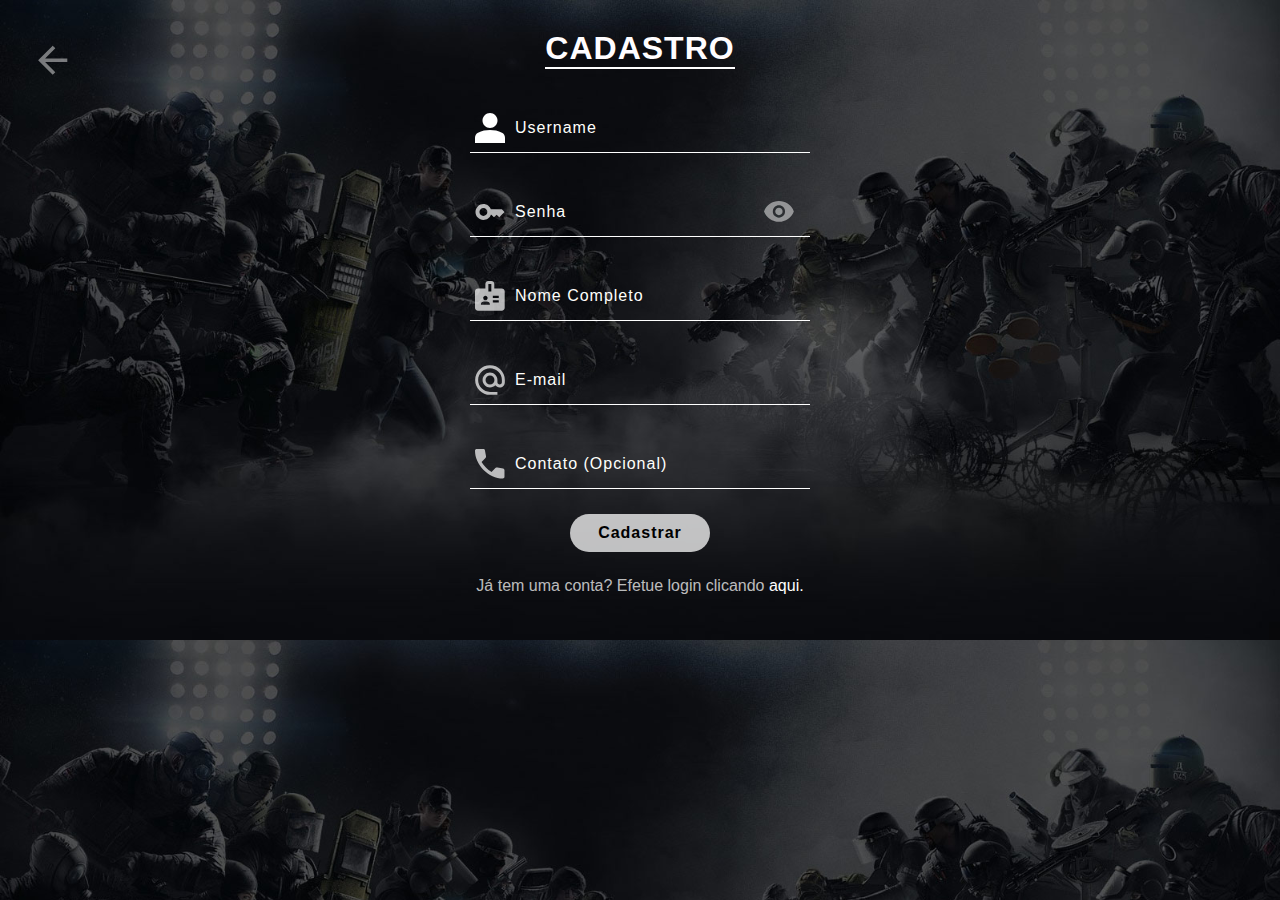
<file: site/public/cadastro.html>
<!DOCTYPE html>
<html lang="en">
  <head>
    <meta charset="UTF-8" />
    <meta http-equiv="X-UA-Compatible" content="IE=edge" />
    <meta name="viewport" content="width=device-width, initial-scale=1.0" />
    <link data-react-helmet="true" rel="shortcut icon" sizes="16x16 24x24 32x32 48x48 64x64" href="./assets/imgs/favicon.ico">
    <title>Cadastro</title>
    <link rel="stylesheet" href="css/cadastro.css" />
  </head>
  <body>
    <section>
      <div class="contentBox">
        <div class="btnBack">
          <img src="./assets/imgs/voltar.svg" alt="" onclick="voltarPagina()" />
        </div>
        <div id="formBox" class="formBox">
          <div class="header">
            <h2>Cadastro</h2>
          </div>
          <form action="">
            <span id="spanAviso"></span>
            
            <!-- <span>Usuário</span> -->
            <div class="inputBox border">
              <img class="perfil" src="./assets/imgs/iconPerfil.svg" />
              <input id="inputUsuario" type="text" name="" placeholder="Username" onblur="validarUsuario()" required/>
              <span id="spanErrorUser">Insira uma senha com caracteres especiais</span>
            </div>
            <!-- <span>Senha</span> -->
            <div class="inputBox border">
              <img src="./assets/imgs/Vector (1).svg" alt="" />
              <input
                type="password"
                name=""
                id="inputSenha"
                placeholder="Senha"
                onblur="validarSenha()"
                required
              />
              <img
                id="btnVisibility"
                class="visibility"
                onclick="mostrarSenha()"
                src="./assets/imgs/iconVerSenha.svg"
                alt=""
              />
              <span id="spanErrorPassword">Insira uma senha com caracteres especiais</span>

              <!-- <input type="checkbox" name="" id="inputSenha"> -->
            </div>
            <!-- <span>Nome completo</span> -->
            <div class="inputBox border">
              <img src="./assets/imgs/iconNomeComp.svg
              " alt="" />
              <input id="inputNome" type="text" name="" placeholder="Nome Completo" required onblur="validarNome()"/>
              <span id="spanErrorName">Insira uma senha com caracteres especiais</span>
            </div>

            <!-- <span>E-mail</span> -->
            <div class="inputBox border">
              <img src="./assets/imgs/emailCadastro 1.svg" alt="" />
              <input id="inputEmail" type="email" name="" placeholder="E-mail" required onblur="validarEmail()"/>
              <span id="spanErrorEmail">Insira uma senha com caracteres especiais</span>
              
            </div>

            <!-- <span>Contato</span> -->
            <div class="inputBox border">
              <img src="./assets/imgs/icontel.svg" alt="" />
              <input id="inputContato" type="text" name="" placeholder="Contato (Opcional)" onkeyup="validarContato()" />
              <span id="spanErrorContate">Insira uma senha com caracteres especiais</span>
            </div>

            <div class="inputBox">
              <input id="btnCadastrar" onclick="validar_autenticacao_cadastro()" type="button" value="Cadastrar" />
            </div>
            <div class="inputBox">
              <span class="cadastrado"
                >Já tem uma conta? Efetue login clicando<a href="login.html">
                  aqui.</a
                ></span
              >
            </div>
          </form>
        </div>
      </div>
    </section>
  </body>
</html>
<script src="./js/login.js"></script>
<script src="js/validacao.js"></script>
</file>
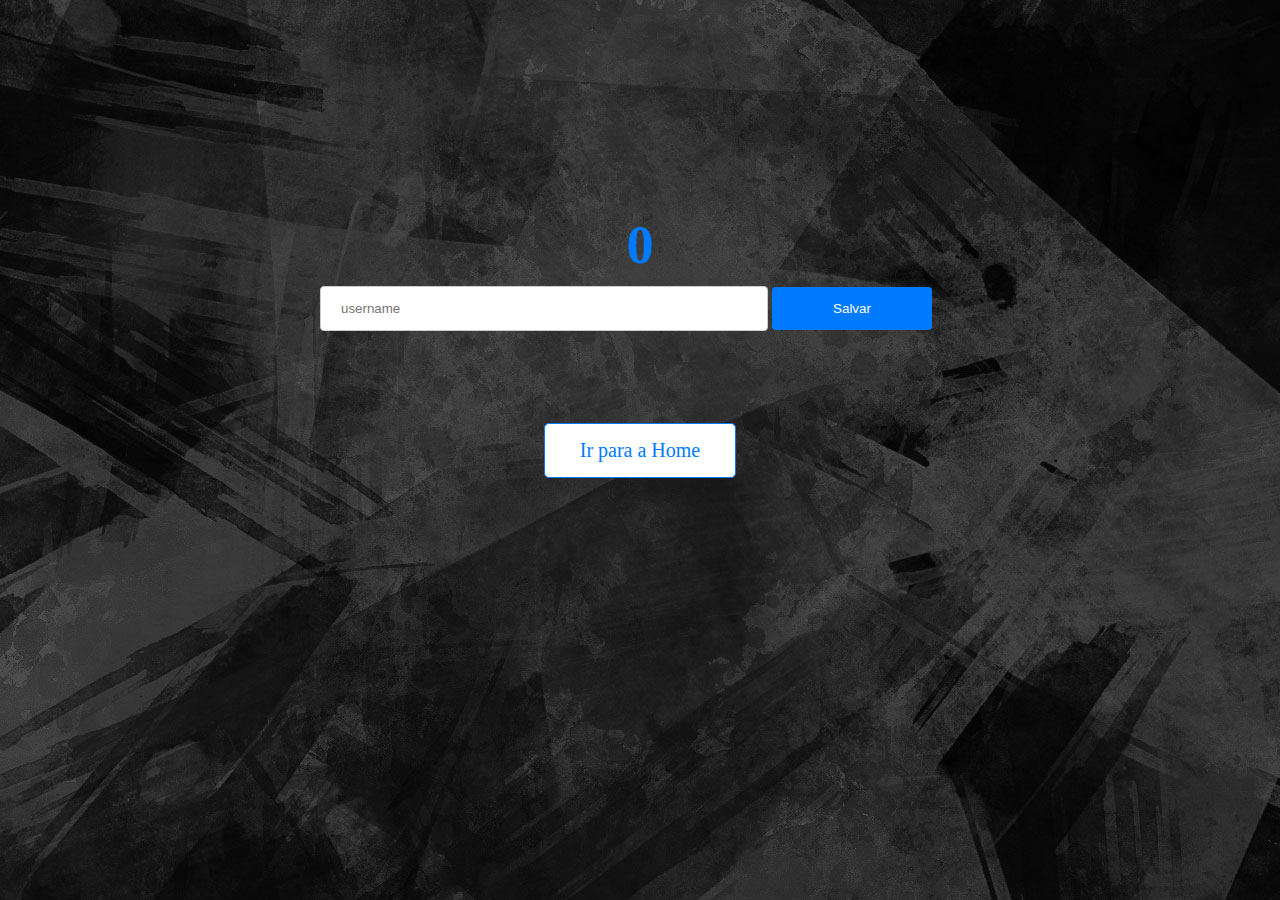
<file: site/public/end.html>
<!DOCTYPE html>
<html lang="en">
  <head>
    <meta charset="UTF-8" />
    <meta name="viewport" content="width=device-width, initial-scale=1.0" />
    <meta http-equiv="X-UA-Compatible" content="ie=edge" />
    <link rel="stylesheet" href="./css/end.css" />
    <title>Quiz !</title>
  </head>
  <body>
    <div class="container">
      <div id="end" class="flex-center flex-column">
        <h1 id="finalScore"></h1>
        <form>
          <input
            type="text"
            name="username"
            id="username"
            placeholder="username"
          />
          <button
            type="submit"
            class="btn"
            id="saveScoreBtn"
            onclick="saveHighScore(event)"
            disabled
          >
            Salvar
          </button>
        </form>
        <a id="go_home" class="btn" href="./perfil-quiz.html">Ir para a Home</a>
      </div>
    </div>
    <script src="./js/end.js"></script>
  </body>
</html>
</file>
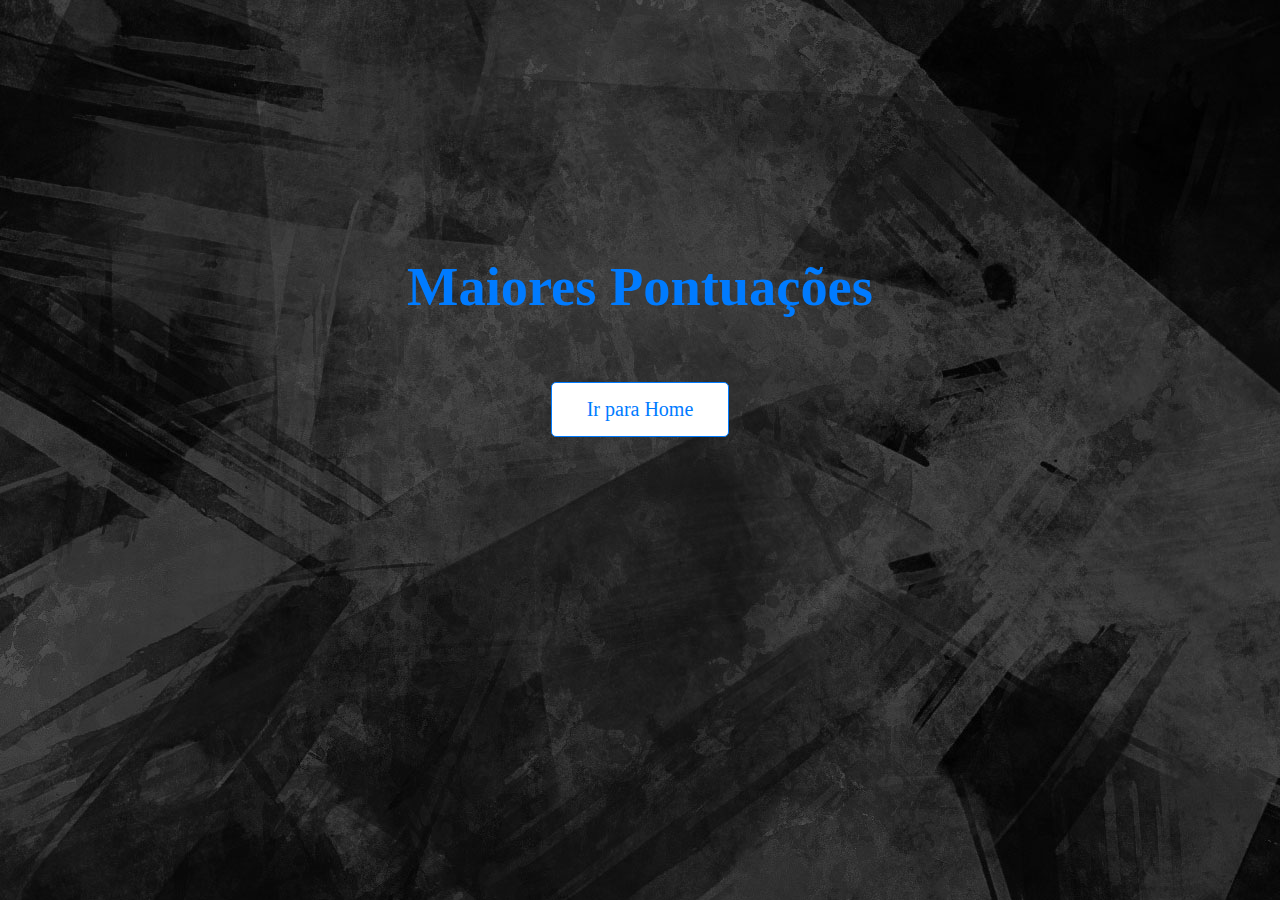
<file: site/public/highscores.html>
<!DOCTYPE html>
<html>
  <head>
    <meta charset="UTF-8" />
    <meta name="viewport" content="width=device-width, initial-scale=1.0" />
    <meta http-equiv="X-UA-Compatible" content="ie-edge" />
    <title>Maiores Pontuações</title>
    <link rel="stylesheet" href="./css/highscores.css" />
  </head>
  <body>
    <div class="container">
      <div id="highscores" class="flex-center flex-column">
        <h1 id="finalScore">Maiores Pontuações</h1>
        <ul id="highScoresList"></ul>
        <a id="go_home" class="btn" href="./perfil-quiz.html">Ir para Home</a>
      </div>
    </div>
    <script src="./js/highdcores.js"></script>
  </body>
</html>
</file>
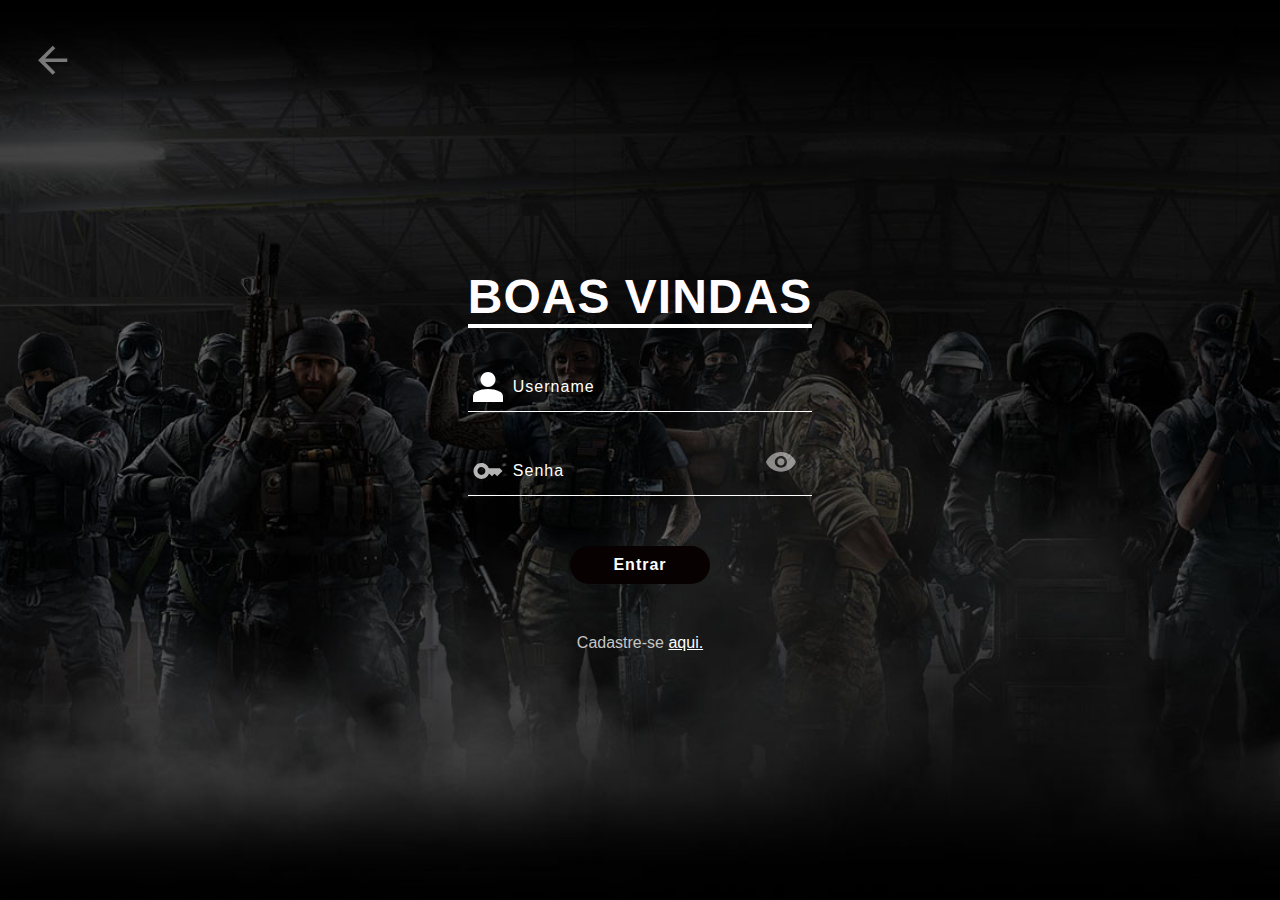
<file: site/public/login.html>
<!DOCTYPE html>
<html lang="pt-br">
  <head>
    <meta charset="UTF-8" />
    <meta http-equiv="X-UA-Compatible" content="IE=edge" />
    <meta name="viewport" content="width=device-width, initial-scale=1.0" />
    <link data-react-helmet="true" rel="shortcut icon" sizes="16x16 24x24 32x32 48x48 64x64" href="./assets/imgs/favicon.ico">
    <title>Login</title>
    <link rel="stylesheet" href="css/login.css" />
  </head>
  <body>
    <main>
      <section>
        <div class="btnBack">
          <img src="./assets/imgs/voltar.svg" alt="" onclick="voltarPagina()" />
        </div>

        <div class="contentBox">
          <div class="formBox">
            <div class="header">
              <h2>Boas Vindas</h2>
            </div>
            <form action="">
              <!-- <span>Usuário</span> -->
              <div class="inputBox border">
                <img src="./assets/imgs/iconPerfil.svg" alt="" />           
                <input
                  id="inputUsuario"
                  type="text"
                  name=""
                  placeholder="Username"
                  onblur="validarUsuario()"
                  required
                />
                <span id="spanErrorUser"
                  >Insira uma senha com caracteres especiais</span
                >
              </div>
              <div class="inputBox border">
                <img src="./assets/imgs/Vector (1).svg" alt="" />
                <input
                  type="password"
                  name=""
                  id="inputSenha"
                  placeholder="Senha"
                  onblur="validarSenha()"
                  required
                />
                <img
                  id="btnVisibility"
                  class="visibility"
                  onclick="mostrarSenha()"
                  src="./assets/imgs/iconVerSenha.svg"
                  alt=""
                />
                <span id="spanErrorPassword"
                  >Insira uma senha com caracteres especiais</span
                >
              </div>
              <div class="inputBox">
                <input onclick="entrar()" type="button" value="Entrar" />
              </div>

              <div class="inputBox">
                <span class="cadastrar"
                  > Cadastre-se 
                  <a href="cadastro.html"> aqui.</a></span
                >
              </div>
            </form>
          </div>
        </div>
      </section>
    </main>
  </body>
</html>

<script src="./js/login.js"></script>
<script src="js/validacao.js"></script>
<script>
  function entrar() {
    // aguardar();

    var userVar = inputUsuario.value;
    var senhaVar = inputSenha.value;

    // if (userVar == "" || senhaVar == "") {
    //     cardErro.style.display = "block"
    //     mensagem_erro.innerHTML = "(Mensagem de erro para todos os campos em branco)";
    //     finalizarAguardar();
    //     return false;
    // }
    // else {
    //     setInterval(sumirMensagem, 5000)
    // }

    console.log("FORM LOGIN: ", userVar);
    console.log("FORM SENHA: ", senhaVar);

    fetch("/usuarios/autenticar", {
      method: "POST",
      headers: {
        "Content-Type": "application/json",
      },
      body: JSON.stringify({
        userServer: userVar,
        senhaServer: senhaVar,
      }),
    })
      .then(function (resposta) {
        console.log("ESTOU NO THEN DO entrar()!");

        if (resposta.ok) {
          console.log(resposta);

          resposta.json().then((json) => {
            console.log(json);
            console.log(JSON.stringify(json));

            sessionStorage.USER_USUARIO = json.username;
            sessionStorage.NOME_USUARIO = json.nome;
            sessionStorage.ID_PERFIL = json.idPerfil;
            sessionStorage.ID_ORGANIZACAO = json.fkOrg;
            sessionStorage.FK_COMENTARIO = json.fkComentario;
            

            setTimeout(function () {
              window.location = "./perfil-agentes.html";
            }, 1000); // apenas para exibir o loading
          });
        } else {
          alert("Seu usuário ou seu senha está incorreto");

          resposta.text().then((texto) => {
            console.error(texto);
            // finalizarAguardar(texto);
          });
        }
      })
      .catch(function (erro) {
        console.log(erro);
      });

    return false;
  }

  function sumirMensagem() {
    cardErro.style.display = "none";
  }
</script>
</file>
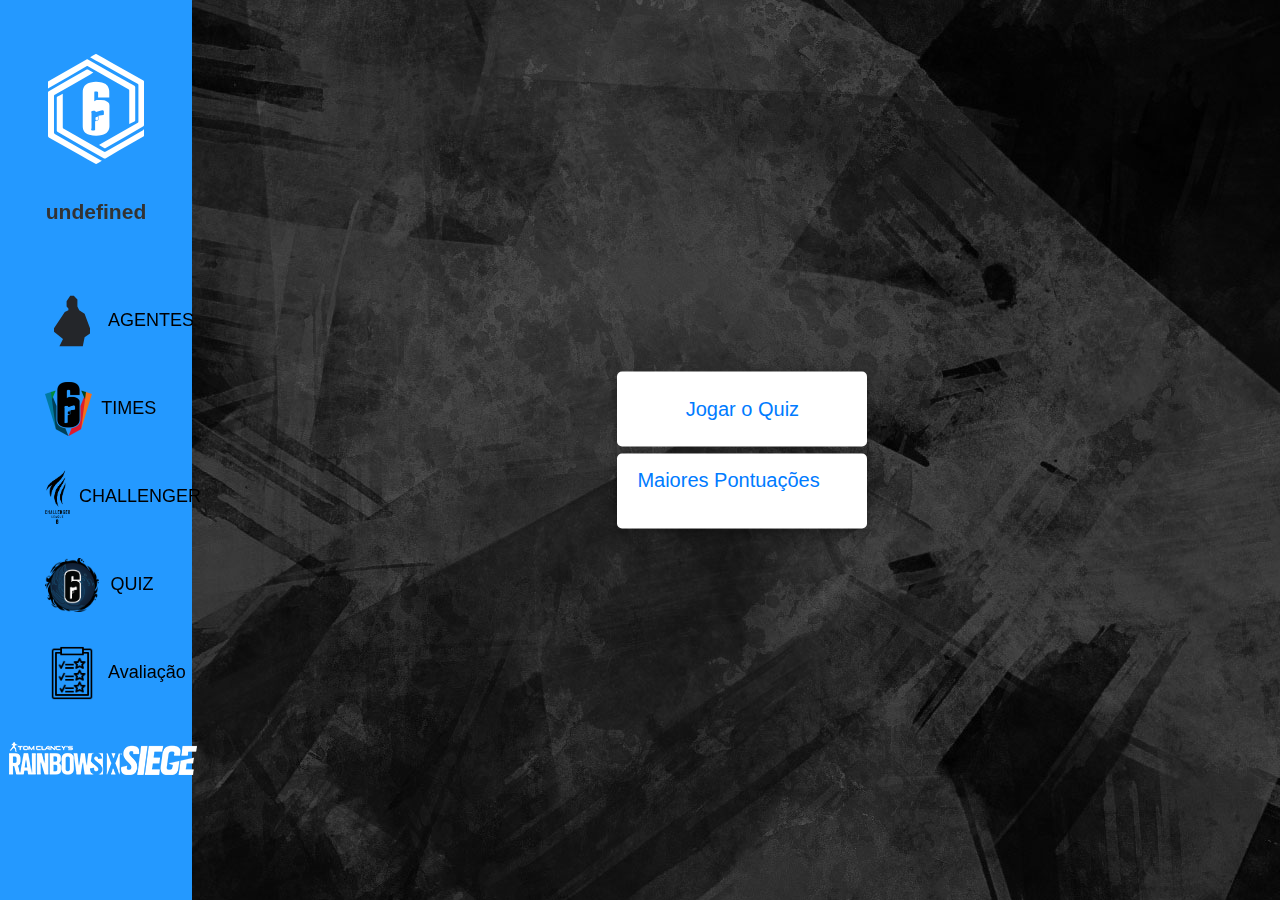
<file: site/public/perfil-quiz.html>
<!DOCTYPE html>
<html lang="en">
<head>
    <meta charset="UTF-8">
    <meta http-equiv="X-UA-Compatible" content="IE=edge">
    <meta name="viewport" content="width=device-width, initial-scale=1.0">
    <link data-react-helmet="true" rel="shortcut icon" sizes="16x16 24x24 32x32 48x48 64x64"
        href="./assets/imgs/favicon.ico">
    <link rel="stylesheet" href="css/sidebar.css">
    <link rel="stylesheet" href="css/quiz.css">    
    <title>Quiz</title>
</head>
<body id="page-home">
    
    <div id="loader"></div>
        <!--Iniciar Quiz button -->
        <div class="start_btn">
          <button class="btn" id="button_play">Jogar o Quiz</button>
          <a class="btn" id="button_score" href="./highscores.html"
        >Maiores Pontuações</a>
        </div>
    
        <!-- Info Box -->
        <div class="info_box">
          <div class="info-title"><span>Algumas regras</span></div>
          <div class="info-list">
            <div class="info">
              1. Você terá apenas<span> 15 segundos</span> para cada pergunta.
            </div>
            <div class="info">
              2. Depois de selecionar sua resposta não pode ser desfeita.
            </div>
            <div class="info">
              3. Você não pode selecionar opção depois que o tempo acabar.
            </div>
            <div class="info">4. Você receberá 10 pontos por resposta correta.</div>
          </div>
          <div class="buttons">
            <button class="quit">Sair do Quiz</button>
            <button class="restart">Continuar</button>
          </div>
        </div>
        <!-- Quiz Box -->
        <div class="quiz_box">
          <header>
            <div class="title">Incrível Quiz</div>
            <div class="timer">
              <div class="time_left_txt">Tempo Restante</div>
              <div class="timer_sec">15</div>
            </div>
            <div class="time_line"></div>
          </header>
          <section>
            <div class="que_text">
              <!-- Aqui eu inseri a pergunta do JavaScript -->
            </div>
            <div class="option_list">
              <!-- opções-->
            </div>
          </section>
          <!--  Quiz Box -->
          <footer>
            <div class="total_que">
              <!-- número de contagem de perguntas do JavaScript -->
            </div>
            <div id="hud-item">
              <p class="hud-prefix">Pontuação <span class="hud-main-text" id="score">0</span></p>
            </div>
            <button class="next_btn">Próxima Questão</button>
          </footer>
        </div>
        <!-- resultados -->
        <div class="result_box">
          <div class="icon">
            <i class="fas fa-crown"></i>
          </div>
          <div class="complete_text">Você completou o Quiz!!</div>
          <div class="score_text">
            <!-- Aqui eu inseri Score Result from JavaScript -->
          </div>
          <div class="buttons">
            <button class="restart">Salvar Quiz</button>
            <button class="quit">Sair do Quiz</button>
          </div>
        </div>
        <!-- Dentro deste arquivo JavaScript eu inseri apenas Perguntas e Opções -->
        <script src="./js/questions.js"></script>
        <!-- Dentro deste arquivo JavaScript eu codifiquei todos os Quiz Codes -->
        <script src="./js/perfil-quiz.js"></script>
    
    <main>


        <!-- SideBar do Perfil-->
        <div class="sidebar">
            <img class="icone-perfil" src="./assets/imgs/logo2.svg" alt="" width="42px">

            <h3><span id="b_usuario"></span></h3>
            <nav>
                <ul class="sidebar-lista">
                    <li>
                        <a href="perfil-agentes.html">
                            <img class="sidebar-icone-lista" width="54" height="54" viewBox="0 0 50 50"
                                src="./assets/imgs/agentes.svg">
                            <span href="perfil-agentes.html" class="sidebar-titulo">AGENTES</span>
                        </a>
                    </li>
                    <li>
                        <a href="perfil-times.html">
                            <img class="sidebar-icone-lista" width="54" height="54" viewBox="0 0 50 50"
                                src="./assets/imgs/invitational.png">
                            <span class="sidebar-titulo">TIMES</span>
                        </a>
                    </li>
                    <li>
                        <a href="perfil-cadastroTime.html">
                            <img class="sidebar-icone-lista" width="54" height="54" viewBox="0 0 50 50"
                                src="./assets/imgs/challenger.png">
                            <span class="sidebar-titulo">CHALLENGER</span>
                        </a>
                    </li>
                    <li>
                        <a href="perfil-quiz.html">
                            <img class="sidebar-icone-lista" width="54" height="54" viewBox="0 0 50 50"
                                src="./assets/imgs/quiz.png">
                            <span class="sidebar-titulo">QUIZ</span>
                        </a>
                    </li>
                    <li>
                            <a href="comentarios.html">
                                <img class="sidebar-icone-lista" width="54" height="54" viewBox="0 0 50 50"
                                src="./assets/imgs/iconAvali.png">
                                <span class="sidebar-titulo">Avaliação</span>
                            </a>
                        </li>
                    <li>
                        <a href="index.html">
                            <span class="sidebar-titulo"><img src="./assets/imgs/r6s-y6-logo.webp"></span>
                        </a>
                    </li>
                </ul>
            </nav>
        </div>

    </main>

</body>
</html>

<script>

b_usuario.innerHTML = sessionStorage.NOME_USUARIO;

</script>
</file>
<file: site/public/css/cadastro.css>
@import url('https://fonts.googleapis.com/css2?family=Roboto:ital,wght@0,100;0,300;0,400;0,500;0,700;0,900;1,100;1,300;1,400;1,500;1,700;1,900&display=swap');
:root {
  --bgBlue: #080101;
  --whiteBorder: #FFFFFF;
}
* {
  margin: 0;
  padding: 0;
  box-sizing: border-box;
}

body {
  font-family: "Manrope", sans-serif;
  background-image: url(../assets/imgs/bg3.jpg);
  background-size: cover;
}

section {
  width: 100%;
}
.perfil{
  color: #FFFFFF;
}

/* Botão voltar na parte superior da tela */
section .btnBack {
  position: absolute;
  top: 5%;
  left: 3%;
  cursor: pointer;
  opacity: 0.5;
  transition: 0.2s;
  z-index: 10;
}
section .btnBack:hover {
  opacity: 1;
}
/* Conteúdo da pág */
/* Containers / caixa geral*/
section .contentBox {
  display: flex;
  justify-content: center;
  align-items: center;

}

section .contentBox .formBox {
  position: relative;
  display: inherit;
  flex-direction: column;
  justify-content: center;
  text-align: center;
}
/*Titulo geral da box*/

section .contentBox .formBox h2 {
  color: #fffdff;
  font-weight: 600;
  font-size: 2em;
  text-transform: uppercase;
  border-bottom: 2px solid var(--whiteBorder);
  display: inline-block;
  letter-spacing: 1px;
  margin-top: 30px;
}
section .contentBox .formBox .subtitle {
  font-family: "Manrope";
  color: #ffffffbc;
  font-style: normal;
  font-weight: 600;
  font-size: 18px;
  line-height: 33px;
  margin-bottom: 20px;
}
/* Estilização dos inputs */
section .contentBox .formBox .border {
  display: flex;
  border-bottom: 1px solid var(--whiteBorder);
  margin-top: 35px;
  padding: 5px;
}

section .contentBox .formBox .inputBox input {
  width: 300px;
  padding: 10px;
  outline: none;
  font-weight: 400;
  border: none;
  font-size: 16px;
  letter-spacing: 1px;
  background: transparent;
  color: #FFFFFF ;
  
}
input::placeholder{
  color: #fffffc;
}
/* Ícones */
section .contentBox .formBox form .visibility {
  position: absolute;
  right: 1rem;
  margin-top: 0.5rem;
  opacity: 0.7;
  transition: 0.2s;
  cursor: pointer;
}
section .contentBox .formBox form .visibility:hover {
  opacity: 1;
}
section .contentBox .formBox .inputBox img {
  width: 30px;
}
/* Botão para Enviar Formulário  */
section .contentBox .formBox .inputBox input[type="button"] {
  background: #ffffffbc;
  color: #000;
  outline: none;
  border-radius: 25px;
  cursor: pointer;
  transition: 0.25s;
  font-weight: 600;
  border: none;
  width: 140px;
  margin: 25px;
}

section .contentBox .formBox .inputBox input[type="button"]:hover {
  background: var(--bgBlue);
  color: #fff;
}

/* Já tem cadastro, texto para ir até a tela de login */
section .contentBox .formBox .inputBox .cadastrado {
  color:#ffffffbc;
  margin-top: 45px;
}

section .contentBox .formBox span a {
  color: var(--whiteBorder);
  text-decoration: none;
}
section .contentBox .formBox .spanAviso{
  width: 200px;
  position: absolute;
  right: 24rem;
  top: 9rem;
  box-shadow: 5px 6px 2px 1px rgb(0 0 0 / 10%);
  background-color: rgba(68, 68, 68, 0.5);
  color: #ffffff;
  border-radius: 25px;
  padding: 15px;

}
/* Estilização do Span de error chamado no JavaScript */

section .contentBox .formBox .inputBox 
#spanErrorUser,
#spanErrorPassword,
#spanErrorName,
#spanErrorEmail,
#spanErrorContate {
  position: absolute;
  visibility: hidden; 
  right: -10rem;
  margin-top: -18px;
  padding: 20px;
  box-shadow:  5px 6px 2px 1px rgba(0, 0, 0, 0.1);
  background-color: rgba(68, 68, 68, 0.5);
  border-radius: 25px;
}

section .contentBox .formBox .inputBox .active {
  /* display: block; */
  visibility: visible !important; /* Necessário para aparecer na tela e sobrepor o  a estilização do ID */
  color: #FFFFFF;
}
</file>
<file: site/public/css/end.css>
@import url('https://fonts.googleapis.com/css2?family=Roboto:ital,wght@0,100;0,300;0,400;0,500;0,700;0,900;1,100;1,300;1,400;1,500;1,700;1,900&display=swap');
body{
    background-image: url(../assets/imgs/fundotimepreto.jpg);
}

.container {
    width: 100vw;
    max-width: 40rem;
    height: 100vh;
    max-height: 40rem;
    display: flex;
    justify-content: center;
    align-items: center;
    margin: 0 auto;
    padding: 0;
    color: #fff;
}

.container>* {
    width: 100%;
}

.flex-column {
    display: flex;
    flex-direction: column;
}

.flex-center {
    justify-content: center;
    align-items: center;
}

h1 {
    font-size: 3.4rem;
    color: #007bff;
    margin-bottom: .4rem;
}

.hidden {
    display: none;
}

.btn[disabled]:hover {
    cursor: not-allowed;
    box-shadow: none;
    transform: none;
    color: #007bff;
    background: rgb(248, 248, 248);
    border: 1px solid #007bff;
}

.container #go_home {
    font-size: 20px;
    font-weight: 500;
    color: #007bff;
    padding: 15px 35px;
    outline: none;
    border: none;
    border-radius: 5px;
    background: #fff;
    border: 1px solid #007bff;
    cursor: pointer;
    text-decoration: none;
}

.container #go_home:hover {
    color: #fff;
    background: #007bff;
    transform: scale(1.025);
}

input[type=text] {
    width: 70%;
    padding: 14px 20px;
    margin: 4px 0;
    display: inline-block;
    border: 1px solid #ccc;
    border-radius: 4px;
    box-sizing: border-box;
}

button {
    width: 25%;
    background-color: #007bff;
    color: white;
    padding: 14px 20px;
    margin: 4px 0;
    border: none;
    border-radius: 4px;
    cursor: pointer;
}

button:hover {
    background-color: #007bff;
    color: #fff;
    transform: scale(1.025);
    transform: translateY(-8px);
    background: rgba(255, 255, 255, 0.25);
    box-shadow: 1px 6px 2px 1px rgba(0, 255, 230, .5), inset 0px 0px 25px 5px rgba(0,255,230,0);
    border: 1px solid rgba(0, 255, 230, .5);
    transition: 0.4s;
}

.container form {
    width: 100%;
    margin-bottom: 5.5rem;
}

.container #end {
    width: 100%;
}
</file>
<file: site/public/css/highscores.css>
@import url('https://fonts.googleapis.com/css2?family=Roboto:ital,wght@0,100;0,300;0,400;0,500;0,700;0,900;1,100;1,300;1,400;1,500;1,700;1,900&display=swap');
body{
    background-image: url(../assets/imgs/fundotimepreto.jpg);
 
}
.container {
    width: 100vw;
    max-width: 40rem;
    height: 100vh;
    max-height: 40rem;
    display: flex;
    justify-content: center;
    align-items: center;
    margin: 0 auto;
    padding: 0;
    color: #fff;
}

.container>* {
    width: 100%;
}

.flex-column {
    display: flex;
    flex-direction: column;
}

.flex-center {
    justify-content: center;
    align-items: center;
}

h1 {
    font-size: 3.4rem;
    color: #007bff;
    margin-bottom: 1.5rem;
}  

.hidden {
    display: none;
}

.btn[disabled]:hover {
    cursor: not-allowed;
    box-shadow: none;
    transform: none;
}

#highScoresList {
    list-style: none;
    padding-left: 0;
    margin-bottom: 1rem;
}

#highscores ul {
    margin-bottom: 1.5rem;
}

.high-score {
    font-size: 2rem;
    margin-bottom: 0.5rem;
}

.high-score:hover {
    transform: scale(1.025);
}

.container #go_home {
    font-size: 20px;
    font-weight: 500;
    color: #007bff;
    padding: 15px 35px;
    outline: none;
    border: none;
    border-radius: 5px;
    background: #fff;
    border: 1px solid #007bff;
    cursor: pointer;
    text-decoration: none;
}

.container #go_home:hover {
    color: #fff;
    transform: scale(1.025);
    transform: translateY(-8px);
    background: rgba(255, 255, 255, 0.25);
    box-shadow: 1px 6px 2px 1px rgba(0, 255, 230, .5), inset 0px 0px 25px 5px rgba(0,255,230,0);
    border: 1px solid rgba(0, 255, 230, .5);
    transition: 0.4s;
}
</file>
<file: site/public/css/login.css>
@import url('https://fonts.googleapis.com/css2?family=Roboto:ital,wght@0,100;0,300;0,400;0,500;0,700;0,900;1,100;1,300;1,400;1,500;1,700;1,900&display=swap');
:root {
  --bgBlue: #080101;
  --yellowBorder: #FFFFFF;
}
* {
  margin: 0;
  padding: 0;
  box-sizing: border-box;
}

body {
  font-family: "Manrope", sans-serif;
  background-image: url(../assets/imgs/loginFundo.jpg);
  background-size: cover;
}
/* Arrumando a pág / separando a pagina background e container */
section {
  background-size: cover;
  width: 100%;
  height: 100vh;
}

/* Botão voltar na parte superior da tela */
section .btnBack {
  position: absolute;
  top: 5%;
  left: 3%;
  cursor: pointer;
  opacity: 0.5;
  transition: 0.2s;
  z-index: 10;
}
section .btnBack:hover {
  opacity: 1;
}
/* Conteúdo da pág */
/* Containers / caixa geral*/
section .contentBox {
  display: flex;
  justify-content: center;
  align-items: center;
  width: 100%;
  height: 100%;
}

section .contentBox .formBox {
  position: relative;
  display: inherit;
  flex-direction: column;
  justify-content: center;
  text-align: center;
}
/*Titulo geral da box*/

section .contentBox .formBox h2 {
  color: #fffdff;
  font-weight: 600;
  font-size: 3em;
  text-transform: uppercase;
  border-bottom: 4px solid var(--yellowBorder);
  display: inline-block;
  letter-spacing: 1px;
  margin-top: 20px;
}
section .contentBox .formBox .subtitle {
  font-family: "Manrope";
  color: #99968c;
  font-style: normal;
  font-weight: 600;
  font-size: 18px;
  line-height: 33px;
  margin-bottom: 20px;
}
/* Estilização dos inputs */
section .contentBox .formBox .border {
  display: flex;
  border-bottom: 1px solid var(--yellowBorder);
  margin-top: 35px;
  padding: 5px;
}

section .contentBox .formBox .inputBox input {
  width: 300px;
  padding: 10px;
  outline: none;
  font-weight: 400;
  border: none;
  font-size: 16px;
  letter-spacing: 1px;
  background: transparent;
  color: #FFFFFF;
}
input::placeholder{
  color: #fffffc;
}
/* Ícones */
section .contentBox .formBox form .visibility {
  position: absolute;
  right: 1rem;
  opacity: 0.7;
  transition: 0.2s;
  cursor: pointer;
}
section .contentBox .formBox form .visibility:hover {
  opacity: 1;
}
section .contentBox .formBox .inputBox img {
  width: 30px;
}
/* Botão para Enviar Formulário  */
section .contentBox .formBox .inputBox input[type="button"] {
  background: var(--bgBlue);
  color: #fff;
  outline: none;
  border-radius: 25px;
  cursor: pointer;
  transition: 0.25s;
  font-weight: 600;
  margin: 50px;
  border: none;
  width: 140px;
}

section .contentBox .formBox .inputBox input[type="button"]:hover {
  background: var(--yellowBorder);
  color: #000;
}
/*Lembrar senha*/
section .contentBox .formBox .remember{
  margin-top: 15px;
  display: flex;
  align-items: center;
  justify-content: left;
  transition: .2s;
  padding: 20px;
}
section .contentBox .formBox .remember span{
  font-size: 18px;
  letter-spacing: 3px;
}

/* Já tem cadastro, texto para ir até a tela de login */
section .contentBox .formBox .inputBox .cadastrar {
  color: rgb(197, 197, 197);
  margin-top: 55px;
}

section .contentBox .formBox span a {
  color: var(--yellowBorder);
  
}
/* Estilização do Span de error chamado no JavaScript */

section .contentBox .formBox .inputBox 
#spanErrorUser,
#spanErrorPassword,
#spanErrorName,
#spanErrorEmail,
#spanErrorContate {
  position: absolute;
  visibility: hidden; 
  right: -10rem;
  margin-top: -18px;
  padding: 20px;
  box-shadow:  5px 6px 2px 1px rgba(0, 0, 0, 0.5);
  background-color: rgba(68, 68, 68, 0.5);
  border-radius: 20px;
}

section .contentBox .formBox .inputBox .active {
  /* display: block; */
  visibility: visible !important; /* Necessário para aparecer na tela e sobrepor o  a estilização do ID */
  color:  #FFFFFF ;
}
</file>
<file: site/public/css/sidebar.css>
@import url('https://fonts.googleapis.com/css2?family=Roboto:ital,wght@0,100;0,300;0,400;0,500;0,700;0,900;1,100;1,300;1,400;1,500;1,700;1,900&display=swap');
* {
    margin: 0;
    padding: 0;
    box-sizing: border-box;
}

body {
   
    font-family: bold,sans-serif;
    font-size: 18px;
}
::-webkit-scrollbar { width: 12px; height: 3px;}
::-webkit-scrollbar-track-piece { background-color: #3a3a3a;}
::-webkit-scrollbar-thumb { height: 50px; background-color: #959595; border-radius: 3px;}

/*Sidebar total*/
.sidebar {
    display: flex;
    flex-direction: column;
    position: fixed;
    top: 0;
    left: 0;
    background-color:  #2499ff;
    width: 15%;
    height: 100vh;
}

/*Icone de usuário e Nome completo*/
.icone-perfil {
    display: flex;
    width: 50%;
    margin-top: 6vh;
    justify-content: center;
    align-self: center;
}

h3 {
    display: flex;
    justify-content: center;
    color: black;
    margin-top: 4vh;
}

/*Categorias do sidebar - lista*/

.sidebar-titulo { 
    display: flex;
    width: 100%;
    margin-left: 1vh;
    margin-right: 4vh;
    justify-content: center;
    align-items: center;
    font-size: .5;
    color: black;
    }

.sidebar-lista {
    display: flex;
    align-items: center;
    flex-direction: column;
    margin-top: 5vh;
    margin-bottom: 5vh;
    height: 60vh;
    justify-content: space-evenly;
}

.sidebar-lista li {
    display: flex;
    align-items: center;
    list-style: none;
    width: 100%;
}

.sidebar-lista li a {
    display: flex;
    text-decoration: none;
    width: 100%;
    align-items: center;
    margin-bottom: 1vh;
    margin-top: 1vh;
    transition: 0.4s;
}

/*Hover das categorias do sidebar - lista*/
.sidebar-lista li a:hover {
    transform: translateY(-8px);
    background: rgba(255, 255, 255, 0.25);
    box-shadow: 0px 6px 2px 1px rgba(0, 255, 230, .5), inset 0px 0px 25px 5px rgba(0,255,230,0);
    border: 1px solid rgba(0, 255, 230, .5);
    transition: 0.4s;
}

/*Icones das categorias (lista) do sidebar*/
.sidebar-icone-lista {
    display: flex;
    justify-content: flex-start;
    margin-left: 5vh;
}

a {
    -webkit-transition: color .18s ease-in-out;
    transition: color .18s ease-in-out;
    will-change: color;
    -webkit-text-decoration-skip: objects;
    background-color: transparent;
    color: #fcae18;
    text-decoration: none;
}
</file>
<file: site/public/css/quiz.css>
/* importing google fonts */
@import url('https://fonts.googleapis.com/css2?family=Roboto:ital,wght@0,100;0,300;0,400;0,500;0,700;0,900;1,100;1,300;1,400;1,500;1,700;1,900&display=swap');

:root {
    background-image: url(../assets/imgs/fundotimepreto.jpg);
    font-size: 62.5%;
}

* {
    box-sizing: border-box;
    font-family: Poppins, Helvetica, sans-serif;
    margin: 0;
    padding: 0;
    color: #333;
}

::selection {
    color: #fff;
    background: #007bff;
}

/* Home - index.html */
 

.start_btn,
.info_box,
.quiz_box,
.result_box {
    position: absolute;
    top: 50%;
    left: 58%;
    transform: translate(-50%, -50%);
    box-shadow: 0 4px 8px 0 rgba(0, 0, 0, 0.2),
        0 6px 20px 0 rgba(0, 0, 0, 0.19);
}

.start_btn {
    justify-content: center;
    align-items: center;
    display: flex;
    flex-direction: column;
    gap: 7px;
}

.start_btn.activeInfo,
.info_box.activeInfo,
.quiz_box.activeQuiz,
.result_box.activeResult {
    opacity: 1;
    z-index: 5;
    pointer-events: auto;
    transform: translate(-50%, -50%) scale(1);
}

.start_btn button {
    font-size: 20px;
    font-weight: 500;
    color: #007bff;
    width: 250px;
    height: 75px;
    padding: 15px 20px;
    outline: none;
    border: none;
    border-radius: 5px;
    background: #fff;
    cursor: pointer;
}

.start_btn #button_score {
    font-size: 20px;
    font-weight: 500;
    color: #007bff;
    width: 250px;
    height: 75px;
    padding: 15px 20px;
    outline: none;
    border: none;
    border-radius: 5px;
    background: #fff;
    cursor: pointer;
    text-decoration: none;
}

.info_box {
    width: 610px;
    background: #fff;
    border-radius: 5px;
    transform: translate(-50%, -50%) scale(0.9);
    opacity: 0;
    pointer-events: none;
    transition: all 0.3s ease;
}

.info_box .info-title {
    height: 60px;
    width: 100%;
    border-bottom: 1px solid lightgrey;
    display: flex;
    align-items: center;
    padding: 0 30px;
    border-radius: 5px 5px 0 0;
    font-size: 20px;
    font-weight: 600;
}

.info_box .info-list {
    padding: 15px 30px;
}

.info_box .info-list .info {
    margin: 5px 0;
    font-size: 17px;
}

.info_box .info-list .info span {
    font-weight: 600;
    color: #007bff;
}

.info_box .buttons {
    height: 60px;
    display: flex;
    align-items: center;
    justify-content: flex-end;
    padding: 0 30px;
    border-top: 1px solid lightgrey;
}

.info_box .buttons button {
    margin: 0 5px;
    height: 40px;
    width: 112px;
    font-size: 16px;
    font-weight: 500;
    cursor: pointer;
    border: none;
    outline: none;
    border-radius: 5px;
    border: 1px solid #007bff;
    transition: all 0.3s ease;
}

.buttons button.restart {
    color: #fff;
    background: #007bff;
}

.buttons button.restart:hover {
    background: #0263ca;
}

.buttons button.salvar {
    color: #fff;
    background: #007bff;
}

.buttons button.salvar:hover {
    background: #0263ca;
}

.buttons button.quit {
    color: #007bff;
    background: #fff;
}

.buttons button.quit:hover {
    color: #fff;
    background: #007bff;
}

/* END - Home - index.html */

/* Quiz Box */
.quiz_box {
    width: 610px;
    background: #fff;
    border-radius: 5px;
    transform: translate(-50%, -50%) scale(0.9);
    opacity: 0;
    pointer-events: none;
    transition: all 0.3s ease;
}

.quiz_box header {
    position: relative;
    z-index: 2;
    height: 70px;
    padding: 0 30px;
    background: #fff;
    border-radius: 5px 5px 0 0;
    display: flex;
    align-items: center;
    justify-content: space-between;
    box-shadow: 0px 3px 5px 1px rgba(0, 0, 0, 0.1);
}

.quiz_box header .title {
    font-size: 20px;
    font-weight: 600;
}

.quiz_box header .timer {
    color: #004085;
    background: #cce5ff;
    border: 1px solid #b8daff;
    height: 45px;
    padding: 0 8px;
    border-radius: 5px;
    display: flex;
    align-items: center;
    justify-content: space-between;
    width: 215px;
}

.quiz_box header .timer .time_left_txt {
    font-weight: 400;
    font-size: 17px;
    user-select: none;
}

.quiz_box header .timer .timer_sec {
    font-size: 18px;
    font-weight: 500;
    height: 30px;
    width: 45px;
    color: #fff;
    border-radius: 5px;
    line-height: 30px;
    text-align: center;
    background: #343a40;
    border: 1px solid #343a40;
    user-select: none;
}

.quiz_box header .time_line {
    position: absolute;
    bottom: 0px;
    left: 0px;
    height: 3px;
    background: #007bff;
}

section {
    padding: 25px 30px 20px 30px;
    background: #fff;
}

section .que_text {
    font-size: 25px;
    font-weight: 600;
}

section .option_list {
    padding: 20px 0px;
    display: block;
}

section .option_list .option {
    background: aliceblue;
    border: 1px solid #84c5fe;
    border-radius: 5px;
    padding: 8px 15px;
    font-size: 17px;
    margin-bottom: 15px;
    cursor: pointer;
    transition: all 0.3s ease;
    display: flex;
    align-items: center;
    justify-content: space-between;
}

section .option_list .option:last-child {
    margin-bottom: 0px;
}

section .option_list .option:hover {
    color: #004085;
    background: #cce5ff;
    border: 1px solid #b8daff;
}

section .option_list .option.correct {
    color: #155724;
    background: #d4edda;
    border: 1px solid #c3e6cb;
}

section .option_list .option.incorrect {
    color: #721c24;
    background: #f8d7da;
    border: 1px solid #f5c6cb;
}

section .option_list .option.disabled {
    pointer-events: none;
}

section .option_list .option .icon {
    height: 26px;
    width: 26px;
    border: 2px solid transparent;
    border-radius: 50%;
    text-align: center;
    font-size: 13px;
    pointer-events: none;
    transition: all 0.3s ease;
    line-height: 24px;
}

.option_list .option .icon.tick {
    color: #23903c;
    border-color: #23903c;
    background: #d4edda;
}

.option_list .option .icon.cross {
    color: #a42834;
    background: #f8d7da;
    border-color: #a42834;
}

.choice-prefix {
    padding: 1rem 2rem;
    background-color: #56a5eb;
    color: white;
}

.choice-text {
    padding: 1rem;
    width: 100%;
}

footer {
    height: 60px;
    padding: 0 30px;
    display: flex;
    align-items: center;
    justify-content: space-between;
    border-top: 1px solid lightgrey;
}

footer .total_que span {
    display: flex;
    user-select: none;
}

footer .total_que span p {
    font-weight: 500;
    padding: 0 5px;
}

footer .total_que span p:first-child {
    padding-left: 0px;
} 

footer .hud-item {
    display: inline-block;
}

footer .hud-prefix {
    text-align: center;
}

footer .hud-main-text {
    text-align: center;
}

footer button {
    height: 40px;
    padding: 0 13px;
    font-size: 18px;
    font-weight: 400;
    cursor: pointer;
    border: none;
    outline: none;
    color: #fff;
    border-radius: 5px;
    background: #007bff;
    border: 1px solid #007bff;
    line-height: 10px;
    opacity: 0;
    pointer-events: none;
    transform: scale(0.95);
    transition: all 0.3s ease;
}

footer button:hover {
    background: #0263ca;
}

footer button.show {
    opacity: 1;
    pointer-events: auto;
    transform: scale(1);
}

/* End - Quiz Box */

/* Result Box */
.result_box {
    background: #fff;
    border-radius: 5px;
    display: flex;
    padding: 25px 30px;
    width: 450px;
    align-items: center;
    flex-direction: column;
    justify-content: center;
    transform: translate(-50%, -50%) scale(0.9);
    opacity: 0;
    pointer-events: none;
    transition: all 0.3s ease;
}

.result_box .icon {
    font-size: 100px;
    color: #007bff;
    margin-bottom: 10px;
}

.result_box .complete_text {
    font-size: 20px;
    font-weight: 500;
}

.result_box .score_text span {
    display: flex;
    margin: 10px 0;
    font-size: 18px;
    font-weight: 500;
}

.result_box .score_text span p {
    padding: 0 4px;
    font-weight: 600;
}

.result_box .buttons {
    display: flex;
    margin: 20px 0;
}

.result_box .buttons button {
    margin: 0 10px;
    height: 45px;
    padding: 0 20px;
    font-size: 18px;
    font-weight: 500;
    cursor: pointer;
    border: none;
    outline: none;
    border-radius: 5px;
    border: 1px solid #007bff;
    transition: all 0.3s ease;
}

/* End - Result Box */

/* high Scores */
#highScoresList {
    list-style: none;
    padding-left: 0;
    margin-bottom: 4rem;
}

.high-score {
    font-size: 2.8rem;
    margin-bottom: 0.5rem;
}

.high-score:hover {
    transform: scale(1.025);
}

/* end - high Scores */

#page-home{
    display: flex;
    justify-content: center;
    align-items: center;
    margin: 0 auto;
    padding: 0;
}

#loader {
    margin-top: 4rem;
    border: 1.6rem solid white;
    border-radius: 50%;
    border-top: 1.6rem solid #56a5eb;
    width: 12rem;
    height: 12rem;
    animation: spin 2s linear infinite;
    margin-left: 30vh;
}

@keyframes spin {
    0% {
        transform: rotate(0deg);
    }

    100% {
        transform: rotate(360deg);
    }
}

.hidden {
    display: none;
}
</file>
